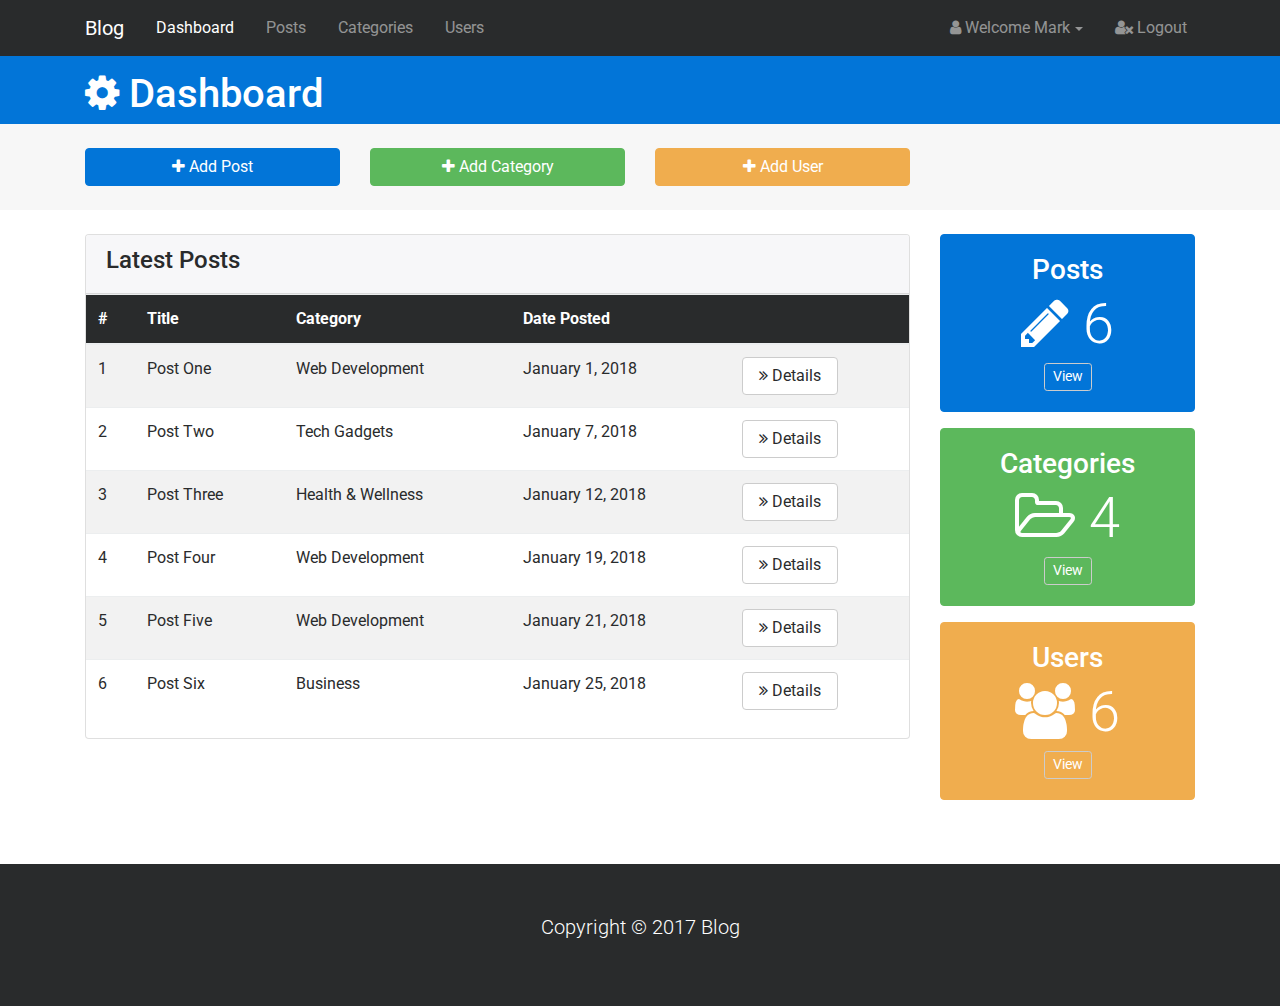
<file: index.html>
<!DOCTYPE html>
<html lang="en">

  <head>

    <!-- Meta -->
    <meta charset="UTF-8">
    <meta name="viewport" content="width=device-width, initial-scale=1.0">
    <meta http-equiv="X-UA-Compatible" content="ie=edge">

    <!-- Site Title -->
    <title>Blog Admin Area</title>

    <!-- FontAwesome -->
    <link rel="stylesheet" href="css/font-awesome.min.css">

    <!-- Google Fonts -->
    <link href="https://fonts.googleapis.com/css?family=Roboto:300,300i,400,400i,700,700i" rel="stylesheet">

    <!-- Bootstrap CSS -->
    <link rel="stylesheet" href="css/bootstrap.css">

    <!-- Custom Style CSS -->
    <link rel="stylesheet" href="css/style.css">

    <!-- Responsive CSS -->
    <link rel="stylesheet" type="text/css" href="css/responsive.css">

  </head>

<body>

  <!-- Start Navigation bar -->
  <nav class="navbar navbar-toggleable-sm navbar-inverse bg-inverse">
    <div class="container">
      <button class="navbar-toggler navbar-toggler-right" data-toggle="collapse" data-target="#navbarNav">
        <span class="navbar-toggler-icon"></span>
      </button>
      <a href="index.html" class="navbar-brand mr-3">Blog</a>
      <div class="collapse navbar-collapse" id="navbarNav">
        <ul class="navbar-nav">
          <li class="nav-item px-2">
            <a href="index.html" class="nav-link active">Dashboard</a>
          </li>
          <li class="nav-item px-2">
            <a href="posts.html" class="nav-link">Posts</a>
          </li>
          <li class="nav-item px-2">
            <a href="categories.html" class="nav-link">Categories</a>
          </li>
          <li class="nav-item px-2">
            <a href="users.html" class="nav-link">Users</a>
          </li>
        </ul>
        <ul class="navbar-nav ml-auto">
          <li class="nav-item dropdown mr-3">
            <a href="#" class="nav-link dropdown-toggle" data-toggle="dropdown"><i class="fa fa-user"></i> Welcome Mark</a>
            <div class="dropdown-menu">
              <a href="profile.html" class="dropdown-item">
                <i class="fa fa-user-circle"></i> Profile
              </a>
              <a href="settings.html" class="dropdown-item">
                <i class="fa fa-gear"></i> Settings
              </a>
            </div>
          </li>
          <li class="nav-item">
            <a href="login.html" class="nav-link">
              <i class="fa fa-user-times"></i> Logout
            </a>
          </li>
        </ul>
      </div>
    </div>
  </nav>
  <!-- End Navigation bar -->

  <!-- Start Header -->
  <header id="main-header" class="pt-3 bg-primary text-white">
    <div class="container">
      <div class="row">
        <div class="col-md-6">
          <h1><i class="fa fa-gear"></i> Dashboard</h1>
        </div>
      </div>
    </div>
  </header>
  <!-- End Header -->

  <!-- Start Action Buttons -->
  <section id="actions" class="py-4 mb-4 bg-faded">
    <div class="container">
      <div class="row">
        <div class="col-md-3">
          <a href="#" class="btn btn-primary btn-block" data-toggle="modal" data-target="#addPostModal"><i class="fa fa-plus"></i> Add Post</a>
        </div>
        <div class="col-md-3">
          <a href="#" class="btn btn-success btn-block" data-toggle="modal" data-target="#addCategoryModal"><i class="fa fa-plus"></i> Add Category</a>
        </div>
        <div class="col-md-3">
          <a href="#" class="btn btn-warning btn-block" data-toggle="modal" data-target="#addUserModal"><i class="fa fa-plus"></i> Add User</a> 
        </div>
      </div>
    </div>
  </section>
  <!-- End Action Buttons -->

  <!-- Start Posts -->
  <section id="posts">
    <div class="container">
      <div class="row">
        <div class="col-md-9">
          <div class="card">
            <div class="card-header">
              <h4>Latest Posts</h4>
            </div>
            <table class="table table-striped">
              <thead class="thead-inverse">
                <tr>
                  <th>#</th>
                  <th>Title</th>
                  <th>Category</th>
                  <th>Date Posted</th>
                  <th></th>
                </tr>
              </thead>
              <tbody>
                <tr>
                  <td scope="row">1</td>
                  <td>Post One</td>
                  <td>Web Development</td>
                  <td>January 1, 2018</td>
                  <td><a href="details.html" class="btn btn-secondary"><i class="fa fa-angle-double-right"></i> Details</a></td>
                </tr>
                <tr>
                  <td scope="row">2</td>
                  <td>Post Two</td>
                  <td>Tech Gadgets</td>
                  <td>January 7, 2018</td>
                  <td><a href="details.html" class="btn btn-secondary"><i class="fa fa-angle-double-right"></i> Details</a></td>
                </tr>
                <tr>
                  <td scope="row">3</td>
                  <td>Post Three</td>
                  <td>Health &amp; Wellness</td>
                  <td>January 12, 2018</td>
                  <td><a href="details.html" class="btn btn-secondary"><i class="fa fa-angle-double-right"></i> Details</a></td>
                </tr>
                <tr>
                  <td scope="row">4</td>
                  <td>Post Four</td>
                  <td>Web Development</td>
                  <td>January 19, 2018</td>
                  <td><a href="details.html" class="btn btn-secondary"><i class="fa fa-angle-double-right"></i> Details</a></td>
                </tr>
                <tr>
                  <td scope="row">5</td>
                  <td>Post Five</td>
                  <td>Web Development</td>
                  <td>January 21, 2018</td>
                  <td><a href="details.html" class="btn btn-secondary"><i class="fa fa-angle-double-right"></i> Details</a></td>
                </tr>
                <tr>
                  <td scope="row">6</td>
                  <td>Post Six</td>
                  <td>Business</td>
                  <td>January 25, 2018</td>
                  <td><a href="details.html" class="btn btn-secondary"><i class="fa fa-angle-double-right"></i> Details</a></td>
                </tr>
              </tbody>
            </table>
          </div>
        </div>
        <div class="col-md-3">
          <div class="card text-center card-primary text-white mb-3">
            <div class="card-block">
              <h3>Posts</h3>
              <h1 class="display-4"><i class="fa fa-pencil"></i> 6</h1>
              <a href="posts.html" class="btn btn-sm btn-outline-secondary text-white">View</a>
            </div>
          </div>
          <div class="card text-center card-success text-white mb-3">
            <div class="card-block">
              <h3>Categories</h3>
              <h1 class="display-4"><i class="fa fa-folder-open-o"></i> 4</h1>
              <a href="categories.html" class="btn btn-sm btn-outline-secondary text-white">View</a>
            </div>
          </div>
          <div class="card text-center card-warning text-white mb-3">
            <div class="card-block">
              <h3>Users</h3>
              <h1 class="display-4"><i class="fa fa-users"></i> 6</h1>
              <a href="users.html" class="btn btn-sm btn-outline-secondary text-white">View</a>
            </div>
          </div>
        </div>
      </div>
    </div>
  </section>

  <!-- End Posts -->

  <!-- Start Footer -->

  <footer id="main-footer" class="bg-inverse text-white mt-5 p-5">
    <div class="container">
      <div class="row">
        <div class="col">
          <p class="lead text-center">Copyright &copy; 2017 Blog</p>
        </div>
      </div>
    </div>
  </footer>

  <!-- End Footer -->

  <!-- Start Add Post Modal -->

  <div class="modal fade" id="addPostModal">
    <div class="modal-dialog modal-lg">
      <div class="modal-content">

        <div class="modal-header bg-primary text-white">
          <h5 class="modal-title" id="addPostModalLabel">Add Category</h5>
          <button class="close" data-dismiss="modal">
            <span>&times;</span>
          </button>  
        </div>

        <div class="modal-body">
          <form>
            <div class="form-group">
              <label for="title" class="form-control-label">Title</label>
              <input type="text" class="form-control">
            </div>
            <div class="form-group">
              <label for="category" class="form-control-label">Category</label>
              <select class="form-control">
                <option>Web Development</option>
                <option>Tech Gadgets</option>
                <option>Business</option>
                <option>Health &amp; Wellness</option>
              </select>
            </div>
            <div class="form-group bg-faded p-3">
              <label for="file">Image Upload</label>
              <input id="file" type="file" class="form-control-file">
              <small id="fileHelp" class="form-text text-muted">Max Size 3MB</small>
            </div>
            <div class="form-group">
              <label for="body">Body</label>
              <textarea name="editor1" class="form-control"></textarea>
            </div>
          </form>
        </div>

        <div class="modal-footer">
          <button class="btn btn-secondary" data-dismiss="modal">Close</button>
          <button class="btn btn-primary" data-dismiss="modal">Save Changes</button>
        </div>

      </div>
    </div>
  </div>

  <!-- End Add Post Modal -->

  <!-- Start Add Category Modal -->

  <div class="modal fade" id="addCategoryModal">
    <div class="modal-dialog modal-lg">
      <div class="modal-content">

        <div class="modal-header bg-success text-white">
          <h5 class="modal-title" id="addCategoryModalLabel">Add Post</h5>
          <button class="close" data-dismiss="modal">
            <span>&times;</span>
          </button>  
        </div>

        <div class="modal-body">
          <form>
            <div class="form-group">
              <label for="category" class="form-control-label">Category</label>
              <input type="text" class="form-control">
            </div>
          </form>
        </div>

        <div class="modal-footer">
          <button class="btn btn-secondary" data-dismiss="modal">Close</button>
          <button class="btn btn-success" data-dismiss="modal">Add Category</button>
        </div>

      </div>
    </div>
  </div>

  <!-- End Add Category Modal -->

  <!-- Start Add User Modal -->

  <div class="modal fade" id="addUserModal">
    <div class="modal-dialog modal-lg">
      <div class="modal-content">

        <div class="modal-header bg-warning text-white">
          <h5 class="modal-title" id="addUserModalLabel">Add User</h5>
          <button class="close" data-dismiss="modal">
            <span>&times;</span> 
          </button>
        </div>

        <div class="modal-body">
          <form>
            <div class="form-group">
              <label for="name" class="form-control-label">Name</label>
              <input type="text" class="form-control">
            </div>
            <div class="form-group">
              <label for="email" class="form-control-label">Email</label>
              <input type="text" class="form-control">
            </div>
            <div class="form-group">
              <label for="password" class="form-control-label">Password</label>
              <input type="password" class="form-control">
            </div>
            <div class="form-group">
              <label for="password2" class="form-control-label">Confirm Password</label>
              <input type="password" class="form-control">
            </div>
          </form>
        </div>

        <div class="modal-footer">
          <button class="btn btn-secondary" data-dismiss="modal">Close</button>
          <button class="btn btn-warning" data-dismiss="modal">Add User</button>
        </div>

      </div>
    </div>
  </div>

  <!-- End Add User Modal -->

  <script src="js/jquery.min.js"></script>
  <script src="js/tether.min.js"></script>
  <script src="js/bootstrap.min.js"></script>
  <script src="https://cdn.ckeditor.com/4.8.0/standard/ckeditor.js"></script>
  <script>
      CKEDITOR.replace('editor1');
  </script>
</body>
</html>
</file>
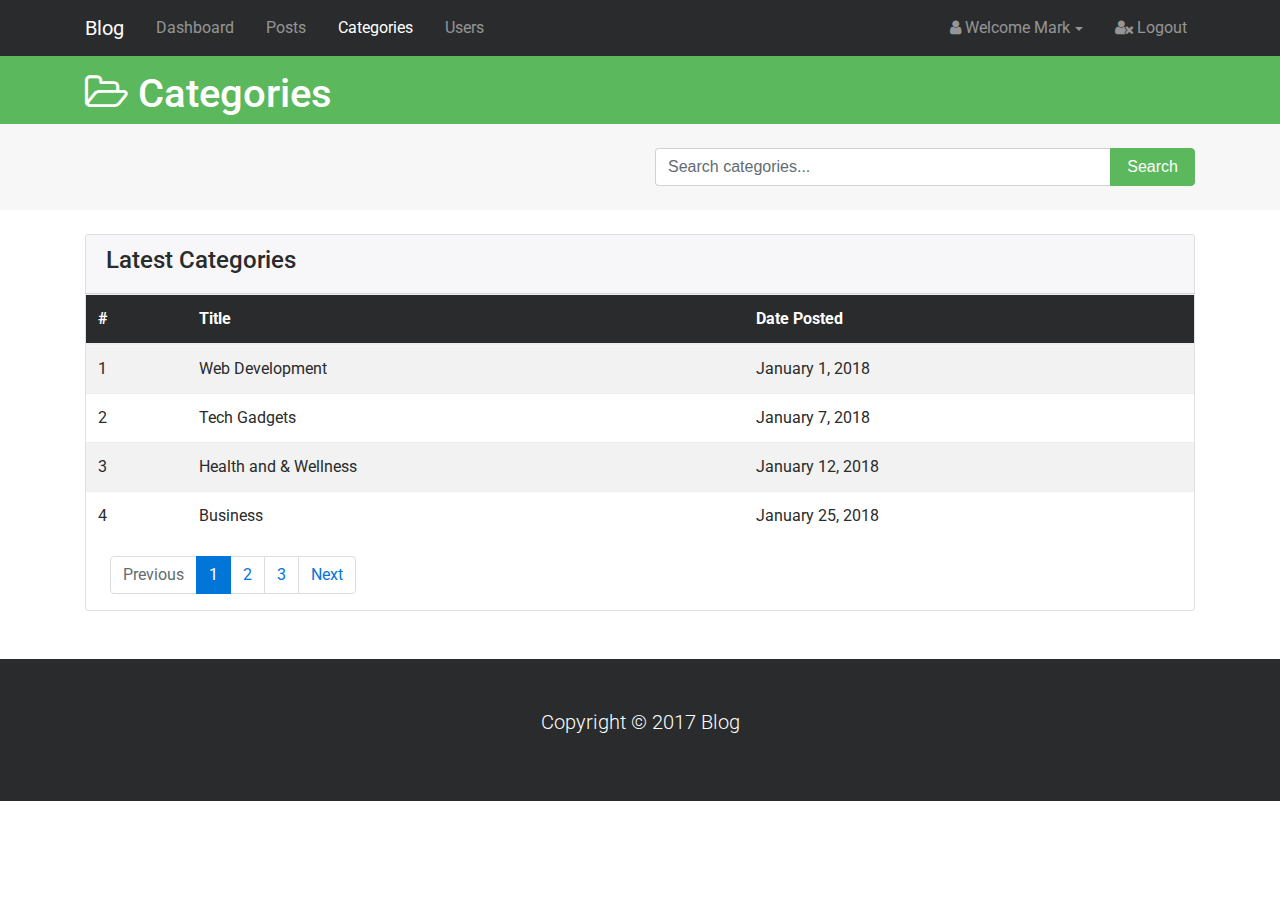
<file: categories.html>
<!DOCTYPE html>
<html lang="en">

  <head>

    <!-- Meta -->
    <meta charset="UTF-8">
    <meta name="viewport" content="width=device-width, initial-scale=1.0">
    <meta http-equiv="X-UA-Compatible" content="ie=edge">

    <!-- Site Title -->
    <title>Blog Admin Area</title>

    <!-- FontAwesome -->
    <link rel="stylesheet" href="css/font-awesome.min.css">

    <!-- Google Fonts -->
    <link href="https://fonts.googleapis.com/css?family=Roboto:300,300i,400,400i,700,700i" rel="stylesheet">

    <!-- Bootstrap CSS -->
    <link rel="stylesheet" href="css/bootstrap.css">

    <!-- Custom Style CSS -->
    <link rel="stylesheet" href="css/style.css">

    <!-- Responsive CSS -->
    <link rel="stylesheet" type="text/css" href="css/responsive.css">

  </head>

<body>

  <!-- Start Navigation bar -->
  <nav class="navbar navbar-toggleable-sm navbar-inverse bg-inverse">
    <div class="container">
      <button class="navbar-toggler navbar-toggler-right" data-toggle="collapse" data-target="#navbarNav">
        <span class="navbar-toggler-icon"></span>
      </button>
      <a href="index.html" class="navbar-brand mr-3">Blog</a>
      <div class="collapse navbar-collapse" id="navbarNav">
        <ul class="navbar-nav">
          <li class="nav-item px-2">
            <a href="index.html" class="nav-link ">Dashboard</a>
          </li>
          <li class="nav-item px-2">
            <a href="posts.html" class="nav-link">Posts</a>
          </li>
          <li class="nav-item px-2">
            <a href="categories.html" class="nav-link active">Categories</a>
          </li>
          <li class="nav-item px-2">
            <a href="users.html" class="nav-link">Users</a>
          </li>
        </ul>
        <ul class="navbar-nav ml-auto">
          <li class="nav-item dropdown mr-3">
            <a href="#" class="nav-link dropdown-toggle" data-toggle="dropdown"><i class="fa fa-user"></i> Welcome Mark</a>
            <div class="dropdown-menu">
              <a href="profile.html" class="dropdown-item">
                <i class="fa fa-user-circle"></i> Profile
              </a>
              <a href="settings.html" class="dropdown-item">
                <i class="fa fa-gear"></i> Settings
              </a>
            </div>
          </li>
          <li class="nav-item">
            <a href="login.html" class="nav-link">
              <i class="fa fa-user-times"></i> Logout
            </a>
          </li>
        </ul>
      </div>
    </div>
  </nav>
  <!-- End Navigation bar -->

  <!-- Start Header -->
  <header id="main-header" class="pt-3 bg-success text-white">
    <div class="container">
      <div class="row">
        <div class="col-md-6">
          <h1><i class="fa fa-folder-open-o"></i> Categories</h1>
        </div>
      </div>
    </div>
  </header>
  <!-- End Header -->

  <!-- Start Action Buttons -->
  <section id="actions" class="py-4 mb-4 bg-faded">
    <div class="container">
      <div class="row">
        <div class="col-md-6 offset-md-6">
          <div class="input-group">
            <input type="text" class="form-control" placeholder="Search categories...">
            <span class="input-group-btn">
              <button class="btn btn-success">Search</button>
            </span>
          </div>
        </div>
      </div>
    </div>
  </section>
  <!-- End Action Buttons -->

  <!-- Start Posts -->
  <section id="categories">
    <div class="container">
      <div class="row">
        <div class="col">
          <div class="card">
            <div class="card-header">
              <h4>Latest Categories</h4>
            </div>
            <table class="table table-striped">
              <thead class="thead-inverse">
                <tr>
                  <th>#</th>
                  <th>Title</th>
                  <th>Date Posted</th>
                </tr>
              </thead>
              <tbody>
                <tr>
                  <td scope="row">1</td>
                  <td>Web Development</td>
                  <td>January 1, 2018</td>
                </tr>
                <tr>
                  <td scope="row">2</td>
                  <td>Tech Gadgets</td>
                  <td>January 7, 2018</td>
                </tr>
                <tr>
                  <td scope="row">3</td>
                  <td>Health and &amp; Wellness</td>
                  <td>January 12, 2018</td>
                </tr>
                <tr>
                  <td scope="row">4</td>
                  <td>Business</td>
                  <td>January 25, 2018</td>
                </tr>
              </tbody>
            </table>
            <nav class="ml-4">
              <ul class="pagination">
                <li class="page-item disabled"><a href="#" class="page-link">Previous</a></li>
                <li class="page-item active"><a href="#" class="page-link">1</a></li>
                <li class="page-item"><a href="#" class="page-link">2</a></li>
                <li class="page-item"><a href="#" class="page-link">3</a></li>
                <li class="page-item"><a href="#" class="page-link">Next</a></li>
              </ul>
            </nav>
          </div>
        </div>
      </div>
    </div>
  </section>

  <!-- End Posts -->

  <!-- Start Footer -->

  <footer id="main-footer" class="bg-inverse text-white mt-5 p-5">
    <div class="container">
      <div class="row">
        <div class="col">
          <p class="lead text-center">Copyright &copy; 2017 Blog</p>
        </div>
      </div>
    </div>
  </footer>

  <!-- End Footer -->

  <script src="js/jquery.min.js"></script>
  <script src="js/tether.min.js"></script>
  <script src="js/bootstrap.min.js"></script>
  <script src="https://cdn.ckeditor.com/4.8.0/standard/ckeditor.js"></script>
  <script>
      CKEDITOR.replace('editor1');
  </script>
</body>
</html>
</file>
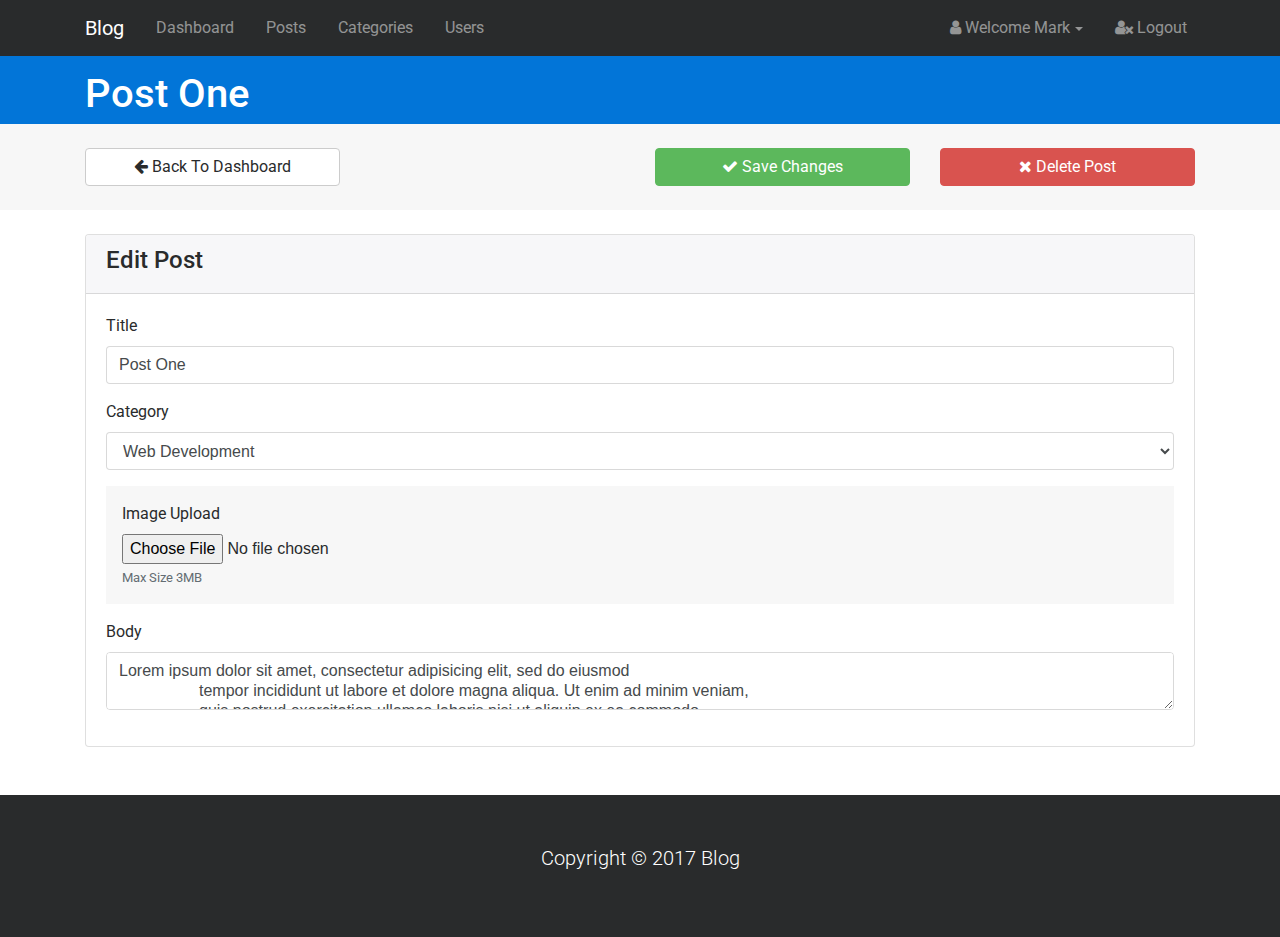
<file: details.html>
<!DOCTYPE html>
<html lang="en">

  <head>

    <!-- Meta -->
    <meta charset="UTF-8">
    <meta name="viewport" content="width=device-width, initial-scale=1.0">
    <meta http-equiv="X-UA-Compatible" content="ie=edge">

    <!-- Site Title -->
    <title>Blog Admin Area</title>

    <!-- FontAwesome -->
    <link rel="stylesheet" href="css/font-awesome.min.css">

    <!-- Google Fonts -->
    <link href="https://fonts.googleapis.com/css?family=Roboto:300,300i,400,400i,700,700i" rel="stylesheet">

    <!-- Bootstrap CSS -->
    <link rel="stylesheet" href="css/bootstrap.css">

    <!-- Custom Style CSS -->
    <link rel="stylesheet" href="css/style.css">

    <!-- Responsive CSS -->
    <link rel="stylesheet" type="text/css" href="css/responsive.css">

  </head>

<body>

  <!-- Start Navigation bar -->
  <nav class="navbar navbar-toggleable-sm navbar-inverse bg-inverse">
    <div class="container">
      <button class="navbar-toggler navbar-toggler-right" data-toggle="collapse" data-target="#navbarNav">
        <span class="navbar-toggler-icon"></span>
      </button>
      <a href="index.html" class="navbar-brand mr-3">Blog</a>
      <div class="collapse navbar-collapse" id="navbarNav">
        <ul class="navbar-nav">
          <li class="nav-item px-2">
            <a href="index.html" class="nav-link">Dashboard</a>
          </li>
          <li class="nav-item px-2">
            <a href="posts.html" class="nav-link">Posts</a>
          </li>
          <li class="nav-item px-2">
            <a href="categories.html" class="nav-link">Categories</a>
          </li>
          <li class="nav-item px-2">
            <a href="users.html" class="nav-link">Users</a>
          </li>
        </ul>
        <ul class="navbar-nav ml-auto">
          <li class="nav-item dropdown mr-3">
            <a href="#" class="nav-link dropdown-toggle" data-toggle="dropdown"><i class="fa fa-user"></i> Welcome Mark</a>
            <div class="dropdown-menu">
              <a href="profile.html" class="dropdown-item">
                <i class="fa fa-user-circle"></i> Profile
              </a>
              <a href="settings.html" class="dropdown-item">
                <i class="fa fa-gear"></i> Settings
              </a>
            </div>
          </li>
          <li class="nav-item">
            <a href="login.html" class="nav-link">
              <i class="fa fa-user-times"></i> Logout
            </a>
          </li>
        </ul>
      </div>
    </div>
  </nav>
  <!-- End Navigation bar -->

  <!-- Start Header -->
  <header id="main-header" class="pt-3 bg-primary text-white">
    <div class="container">
      <div class="row">
        <div class="col-md-6">
          <h1>Post One</h1>
        </div>
      </div>
    </div>
  </header>
  <!-- End Header -->

  <!-- Start Action Buttons -->
  <section id="actions" class="py-4 mb-4 bg-faded">
    <div class="container">
      <div class="row">
        <div class="col-md-3 mr-auto">
          <a href="index.html" class="btn btn-secondary btn-block"><i class="fa fa-arrow-left"></i> Back To Dashboard</a>
        </div>
        <div class="col-md-3">
          <a href="index.html" class="btn btn-success btn-block"><i class="fa fa-check"></i> Save Changes</a>
        </div>
        <div class="col-md-3">
          <a href="index.html" class="btn btn-danger btn-block"><i class="fa fa-remove"></i> Delete Post</a>
        </div>
      </div>
    </div>
  </section>
  <!-- End Action Buttons -->

  <!-- Start Post Edit -->

  <section id="edit-post">
    <div class="container">
      <div class="row">
        <div class="col">
          <div class="card">
            <div class="card-header">
              <h4>Edit Post</h4>
            </div>
            <div class="card-block">
              <form>
                <div class="form-group">
                  <label for="title" class="form-control-label">Title</label>
                  <input type="text" class="form-control" value="Post One">
                </div>
                <div class="form-group">
                  <label for="category" class="form-control-label">Category</label>
                  <select class="form-control">
                    <option selected>Web Development</option>
                    <option>Tech Gadgets</option>
                    <option>Business</option>
                    <option>Health &amp; Wellness</option>
                  </select>
                </div>
                <div class="form-group bg-faded p-3">
                  <label for="file">Image Upload</label>
                  <input id="file" type="file" class="form-control-file">
                  <small id="fileHelp" class="form-text text-muted">Max Size 3MB</small>
                </div>
                <div class="form-group">
                  <label for="body">Body</label>
                  <textarea name="editor1" class="form-control">Lorem ipsum dolor sit amet, consectetur adipisicing elit, sed do eiusmod
                  tempor incididunt ut labore et dolore magna aliqua. Ut enim ad minim veniam,
                  quis nostrud exercitation ullamco laboris nisi ut aliquip ex ea commodo
                  consequat. Duis aute irure dolor in reprehenderit in voluptate velit esse
                  cillum dolore eu fugiat nulla pariatur. Excepteur sint occaecat cupidatat non
                  proident, sunt in culpa qui officia deserunt mollit anim id est laborum.</textarea>
                </div>
              </form>
              
            </div>
            
            
          </div>
        </div>
      </div>
    </div>
  </section>

  <!-- End Post Edit-->

  <!-- Start Footer -->

  <footer id="main-footer" class="bg-inverse text-white mt-5 p-5">
    <div class="container">
      <div class="row">
        <div class="col">
          <p class="lead text-center">Copyright &copy; 2017 Blog</p>
        </div>
      </div>
    </div>
  </footer>

  <!-- End Footer -->

  <script src="js/jquery.min.js"></script>
  <script src="js/tether.min.js"></script>
  <script src="js/bootstrap.min.js"></script>
  <script src="https://cdn.ckeditor.com/4.8.0/standard/ckeditor.js"></script>
  <script>
      CKEDITOR.replace('editor1');
  </script>
</body>
</html>
</file>
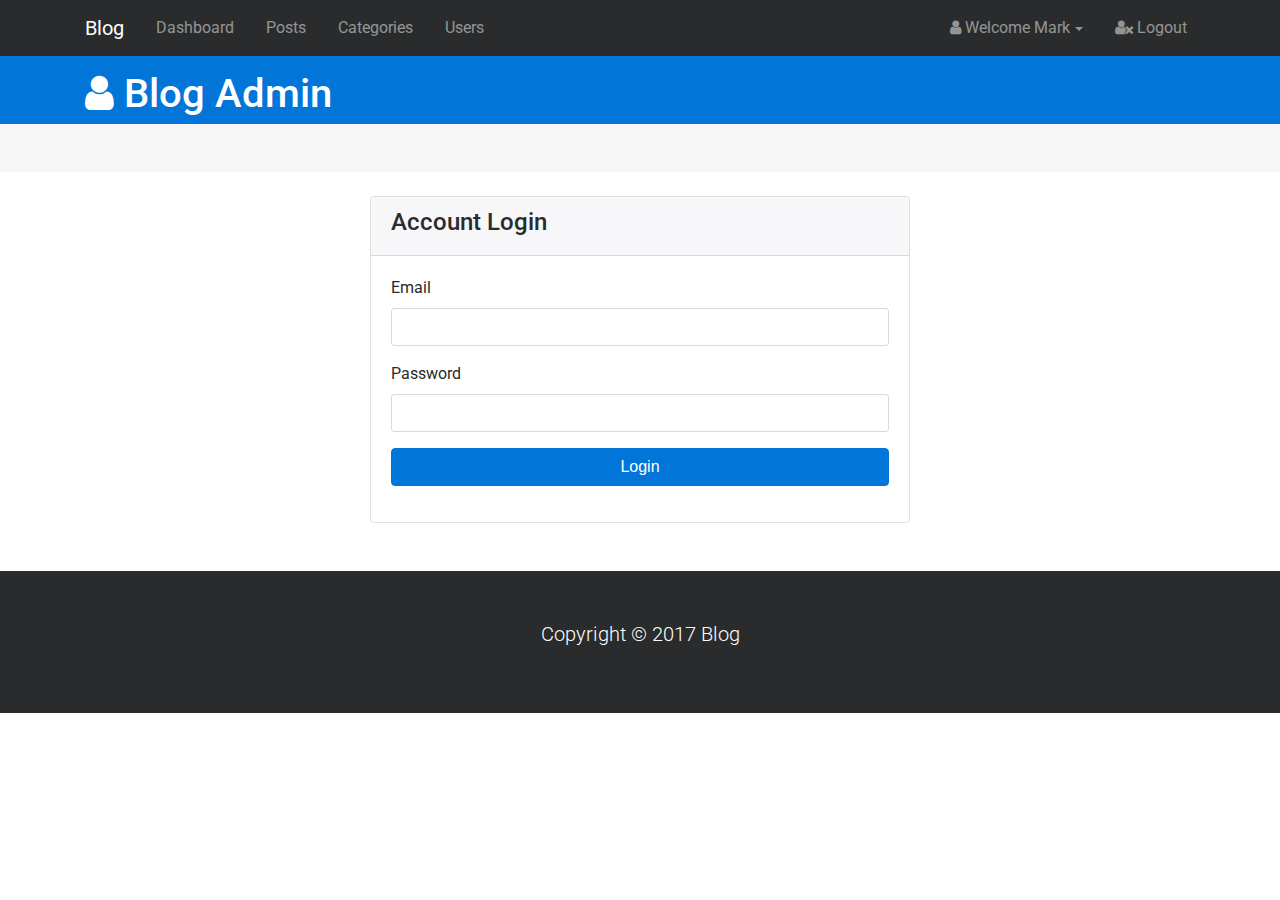
<file: login.html>
<!DOCTYPE html>
<html lang="en">

  <head>

    <!-- Meta -->
    <meta charset="UTF-8">
    <meta name="viewport" content="width=device-width, initial-scale=1.0">
    <meta http-equiv="X-UA-Compatible" content="ie=edge">

    <!-- Site Title -->
    <title>Blog Admin Area</title>

    <!-- FontAwesome -->
    <link rel="stylesheet" href="css/font-awesome.min.css">

    <!-- Google Fonts -->
    <link href="https://fonts.googleapis.com/css?family=Roboto:300,300i,400,400i,700,700i" rel="stylesheet">

    <!-- Bootstrap CSS -->
    <link rel="stylesheet" href="css/bootstrap.css">

    <!-- Custom Style CSS -->
    <link rel="stylesheet" href="css/style.css">

    <!-- Responsive CSS -->
    <link rel="stylesheet" type="text/css" href="css/responsive.css">

  </head>

<body>

  <!-- Start Navigation bar -->
  <nav class="navbar navbar-toggleable-sm navbar-inverse bg-inverse">
    <div class="container">
      <button class="navbar-toggler navbar-toggler-right" data-toggle="collapse" data-target="#navbarNav">
        <span class="navbar-toggler-icon"></span>
      </button>
      <a href="index.html" class="navbar-brand mr-3">Blog</a>
      <div class="collapse navbar-collapse" id="navbarNav">
        <ul class="navbar-nav">
          <li class="nav-item px-2">
            <a href="index.html" class="nav-link">Dashboard</a>
          </li>
          <li class="nav-item px-2">
            <a href="posts.html" class="nav-link">Posts</a>
          </li>
          <li class="nav-item px-2">
            <a href="categories.html" class="nav-link">Categories</a>
          </li>
          <li class="nav-item px-2">
            <a href="users.html" class="nav-link">Users</a>
          </li>
        </ul>
        <ul class="navbar-nav ml-auto">
          <li class="nav-item dropdown mr-3">
            <a href="#" class="nav-link dropdown-toggle" data-toggle="dropdown"><i class="fa fa-user"></i> Welcome Mark</a>
            <div class="dropdown-menu">
              <a href="profile.html" class="dropdown-item">
                <i class="fa fa-user-circle"></i> Profile
              </a>
              <a href="settings.html" class="dropdown-item">
                <i class="fa fa-gear"></i> Settings
              </a>
            </div>
          </li>
          <li class="nav-item">
            <a href="login.html" class="nav-link">
              <i class="fa fa-user-times"></i> Logout
            </a>
          </li>
        </ul>
      </div>
    </div>
  </nav>
  <!-- End Navigation bar -->

  <!-- Start Header -->
  <header id="main-header" class="pt-3 bg-primary text-white">
    <div class="container">
      <div class="row">
        <div class="col-md-6">
          <h1><i class="fa fa-user"></i> Blog Admin</h1>
        </div>
      </div>
    </div>
  </header>
  <!-- End Header -->

  <!-- Start Action Buttons -->
  <section id="actions" class="py-4 mb-4 bg-faded">
    <div class="container">
    </div>
  </section>
  <!-- End Action Buttons -->

  <!-- Start Login-->

  <section id="login">
    <div class="container">
      <div class="row">
        <div class="col-md-6 offset-md-3">
          <div class="card">
            <div class="card-header">
              <h4>Account Login</h4>
            </div>
            <div class="card-block">
		      	<form action="index.html">
			        <div class="form-group">
			          <label for="email" class="form-control-label">Email</label>
			          <input type="text" class="form-control">
			        </div>
			        <div class="form-group">
			          <label for="password" class="form-control-label">Password</label>
			          <input type="password" class="form-control">
			        </div>
			        <button class="btn btn-primary btn-block mb-3">Login</button>
		      	</form>
            </div>
          </div>
        </div>
      </div>
    </div>
  </section>

  <!-- End Login -->

  <!-- Start Footer -->

  <footer id="main-footer" class="bg-inverse text-white mt-5 p-5">
    <div class="container">
      <div class="row">
        <div class="col">
          <p class="lead text-center">Copyright &copy; 2017 Blog</p>
        </div>
      </div>
    </div>
  </footer>

  <!-- End Footer -->

  <script src="js/jquery.min.js"></script>
  <script src="js/tether.min.js"></script>
  <script src="js/bootstrap.min.js"></script>
  <script src="https://cdn.ckeditor.com/4.8.0/standard/ckeditor.js"></script>
  <script>
      CKEDITOR.replace('editor1');
  </script>
</body>
</html>
</file>
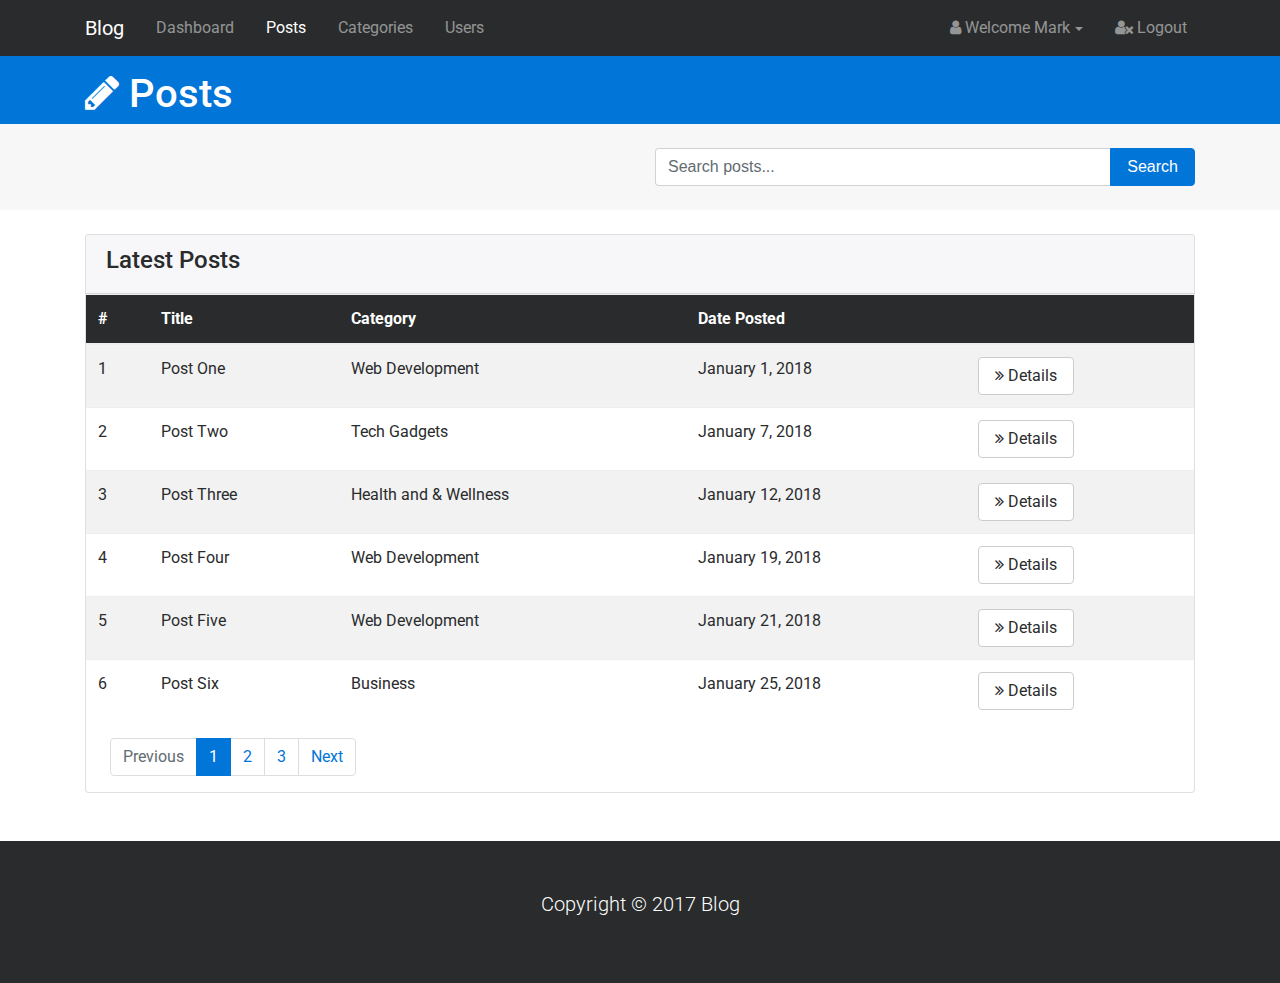
<file: posts.html>
<!DOCTYPE html>
<html lang="en">

  <head>

    <!-- Meta -->
    <meta charset="UTF-8">
    <meta name="viewport" content="width=device-width, initial-scale=1.0">
    <meta http-equiv="X-UA-Compatible" content="ie=edge">

    <!-- Site Title -->
    <title>Blog Admin Area</title>

    <!-- FontAwesome -->
    <link rel="stylesheet" href="css/font-awesome.min.css">

    <!-- Google Fonts -->
    <link href="https://fonts.googleapis.com/css?family=Roboto:300,300i,400,400i,700,700i" rel="stylesheet">

    <!-- Bootstrap CSS -->
    <link rel="stylesheet" href="css/bootstrap.css">

    <!-- Custom Style CSS -->
    <link rel="stylesheet" href="css/style.css">

    <!-- Responsive CSS -->
    <link rel="stylesheet" type="text/css" href="css/responsive.css">

  </head>

<body>

  <!-- Start Navigation bar -->
  <nav class="navbar navbar-toggleable-sm navbar-inverse bg-inverse">
    <div class="container">
      <button class="navbar-toggler navbar-toggler-right" data-toggle="collapse" data-target="#navbarNav">
        <span class="navbar-toggler-icon"></span>
      </button>
      <a href="index.html" class="navbar-brand mr-3">Blog</a>
      <div class="collapse navbar-collapse" id="navbarNav">
        <ul class="navbar-nav">
          <li class="nav-item px-2">
            <a href="index.html" class="nav-link">Dashboard</a>
          </li>
          <li class="nav-item px-2">
            <a href="posts.html" class="nav-link active">Posts</a>
          </li>
          <li class="nav-item px-2">
            <a href="categories.html" class="nav-link">Categories</a>
          </li>
          <li class="nav-item px-2">
            <a href="users.html" class="nav-link">Users</a>
          </li>
        </ul>
        <ul class="navbar-nav ml-auto">
          <li class="nav-item dropdown mr-3">
            <a href="#" class="nav-link dropdown-toggle" data-toggle="dropdown"><i class="fa fa-user"></i> Welcome Mark</a>
            <div class="dropdown-menu">
              <a href="profile.html" class="dropdown-item">
                <i class="fa fa-user-circle"></i> Profile
              </a>
              <a href="settings.html" class="dropdown-item">
                <i class="fa fa-gear"></i> Settings
              </a>
            </div>
          </li>
          <li class="nav-item">
            <a href="login.html" class="nav-link">
              <i class="fa fa-user-times"></i> Logout
            </a>
          </li>
        </ul>
      </div>
    </div>
  </nav>
  <!-- End Navigation bar -->

  <!-- Start Header -->
  <header id="main-header" class="pt-3 bg-primary text-white">
    <div class="container">
      <div class="row">
        <div class="col-md-6">
          <h1><i class="fa fa-pencil"></i> Posts</h1>
        </div>
      </div>
    </div>
  </header>
  <!-- End Header -->

  <!-- Start Action Buttons -->
  <section id="actions" class="py-4 mb-4 bg-faded">
    <div class="container">
      <div class="row">
        <div class="col-md-6 offset-md-6">
          <div class="input-group">
            <input type="text" class="form-control" placeholder="Search posts...">
            <span class="input-group-btn">
              <button class="btn btn-primary">Search</button>
            </span>
            
          </div>
          

        </div>
      </div>
    </div>
  </section>
  <!-- End Action Buttons -->

  <!-- Start Posts -->
  <section id="posts">
    <div class="container">
      <div class="row">
        <div class="col">
          <div class="card">
            <div class="card-header">
              <h4>Latest Posts</h4>
            </div>
            <table class="table table-striped">
              <thead class="thead-inverse">
                <tr>
                  <th>#</th>
                  <th>Title</th>
                  <th>Category</th>
                  <th>Date Posted</th>
                  <th></th>
                </tr>
              </thead>
              <tbody>
                <tr>
                  <td scope="row">1</td>
                  <td>Post One</td>
                  <td>Web Development</td>
                  <td>January 1, 2018</td>
                  <td><a href="details.html" class="btn btn-secondary"><i class="fa fa-angle-double-right"></i> Details</a></td>
                </tr>
                <tr>
                  <td scope="row">2</td>
                  <td>Post Two</td>
                  <td>Tech Gadgets</td>
                  <td>January 7, 2018</td>
                  <td><a href="details.html" class="btn btn-secondary"><i class="fa fa-angle-double-right"></i> Details</a></td>
                </tr>
                <tr>
                  <td scope="row">3</td>
                  <td>Post Three</td>
                  <td>Health and &amp; Wellness</td>
                  <td>January 12, 2018</td>
                  <td><a href="details.html" class="btn btn-secondary"><i class="fa fa-angle-double-right"></i> Details</a></td>
                </tr>
                <tr>
                  <td scope="row">4</td>
                  <td>Post Four</td>
                  <td>Web Development</td>
                  <td>January 19, 2018</td>
                  <td><a href="details.html" class="btn btn-secondary"><i class="fa fa-angle-double-right"></i> Details</a></td>
                </tr>
                <tr>
                  <td scope="row">5</td>
                  <td>Post Five</td>
                  <td>Web Development</td>
                  <td>January 21, 2018</td>
                  <td><a href="details.html" class="btn btn-secondary"><i class="fa fa-angle-double-right"></i> Details</a></td>
                </tr>
                <tr>
                  <td scope="row">6</td>
                  <td>Post Six</td>
                  <td>Business</td>
                  <td>January 25, 2018</td>
                  <td><a href="details.html" class="btn btn-secondary"><i class="fa fa-angle-double-right"></i> Details</a></td>
                </tr>
              </tbody>
            </table>
            <nav class="ml-4">
              <ul class="pagination">
                <li class="page-item disabled"><a href="#" class="page-link">Previous</a></li>
                <li class="page-item active"><a href="#" class="page-link">1</a></li>
                <li class="page-item"><a href="#" class="page-link">2</a></li>
                <li class="page-item"><a href="#" class="page-link">3</a></li>
                <li class="page-item"><a href="#" class="page-link">Next</a></li>
              </ul>
            </nav>
          </div>
        </div>
      </div>
    </div>
  </section>

  <!-- End Posts -->

  <!-- Start Footer -->

  <footer id="main-footer" class="bg-inverse text-white mt-5 p-5">
    <div class="container">
      <div class="row">
        <div class="col">
          <p class="lead text-center">Copyright &copy; 2017 Blog</p>
        </div>
      </div>
    </div>
  </footer>

  <!-- End Footer -->

  <script src="js/jquery.min.js"></script>
  <script src="js/tether.min.js"></script>
  <script src="js/bootstrap.min.js"></script>
  <script src="https://cdn.ckeditor.com/4.8.0/standard/ckeditor.js"></script>
  <script>
      CKEDITOR.replace('editor1');
  </script>
</body>
</html>
</file>
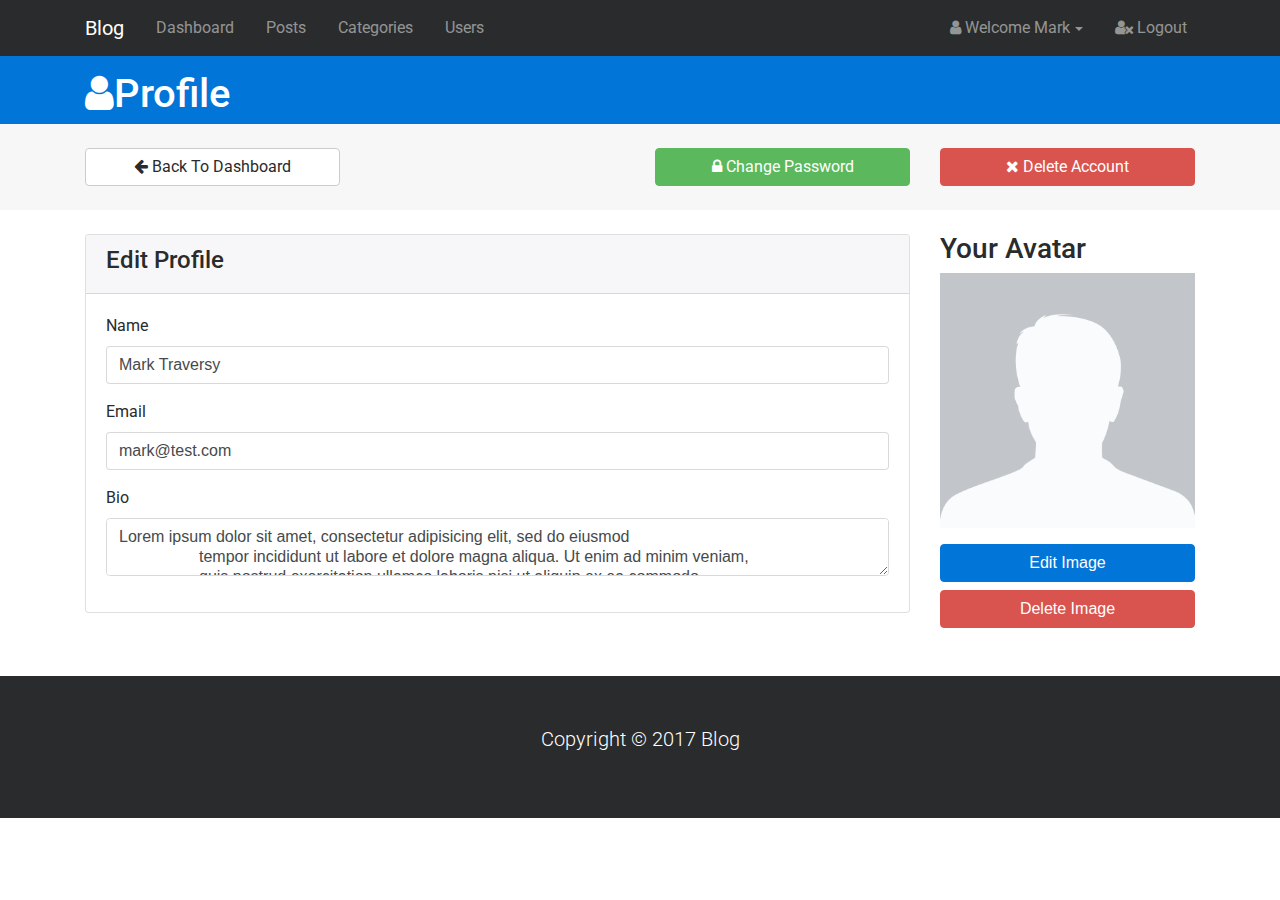
<file: profile.html>
<!DOCTYPE html>
<html lang="en">

  <head>

    <!-- Meta -->
    <meta charset="UTF-8">
    <meta name="viewport" content="width=device-width, initial-scale=1.0">
    <meta http-equiv="X-UA-Compatible" content="ie=edge">

    <!-- Site Title -->
    <title>Blog Admin Area</title>

    <!-- FontAwesome -->
    <link rel="stylesheet" href="css/font-awesome.min.css">

    <!-- Google Fonts -->
    <link href="https://fonts.googleapis.com/css?family=Roboto:300,300i,400,400i,700,700i" rel="stylesheet">

    <!-- Bootstrap CSS -->
    <link rel="stylesheet" href="css/bootstrap.css">

    <!-- Custom Style CSS -->
    <link rel="stylesheet" href="css/style.css">

    <!-- Responsive CSS -->
    <link rel="stylesheet" type="text/css" href="css/responsive.css">

  </head>

<body>

  <!-- Start Navigation bar -->
  <nav class="navbar navbar-toggleable-sm navbar-inverse bg-inverse">
    <div class="container">
      <button class="navbar-toggler navbar-toggler-right" data-toggle="collapse" data-target="#navbarNav">
        <span class="navbar-toggler-icon"></span>
      </button>
      <a href="index.html" class="navbar-brand mr-3">Blog</a>
      <div class="collapse navbar-collapse" id="navbarNav">
        <ul class="navbar-nav">
          <li class="nav-item px-2">
            <a href="index.html" class="nav-link">Dashboard</a>
          </li>
          <li class="nav-item px-2">
            <a href="posts.html" class="nav-link">Posts</a>
          </li>
          <li class="nav-item px-2">
            <a href="categories.html" class="nav-link">Categories</a>
          </li>
          <li class="nav-item px-2">
            <a href="users.html" class="nav-link">Users</a>
          </li>
        </ul>
        <ul class="navbar-nav ml-auto">
          <li class="nav-item dropdown mr-3">
            <a href="#" class="nav-link dropdown-toggle" data-toggle="dropdown"><i class="fa fa-user"></i> Welcome Mark</a>
            <div class="dropdown-menu">
              <a href="profile.html" class="dropdown-item">
                <i class="fa fa-user-circle"></i> Profile
              </a>
              <a href="settings.html" class="dropdown-item">
                <i class="fa fa-gear"></i> Settings
              </a>
            </div>
          </li>
          <li class="nav-item">
            <a href="login.html" class="nav-link">
              <i class="fa fa-user-times"></i> Logout
            </a>
          </li>
        </ul>
      </div>
    </div>
  </nav>
  <!-- End Navigation bar -->

  <!-- Start Header -->
  <header id="main-header" class="pt-3 bg-primary text-white">
    <div class="container">
      <div class="row">
        <div class="col-md-6">
          <h1><i class="fa fa-user"></i>Profile</h1>
        </div>
      </div>
    </div>
  </header>
  <!-- End Header -->

  <!-- Start Action Buttons -->
  <section id="actions" class="py-4 mb-4 bg-faded">
    <div class="container">
      <div class="row">
        <div class="col-md-3 mr-auto">
          <a href="index.html" class="btn btn-secondary btn-block"><i class="fa fa-arrow-left"></i> Back To Dashboard</a>
        </div>
        <div class="col-md-3">
          <a href="index.html" class="btn btn-success btn-block" data-toggle="modal" data-target="#passwordModal"><i class="fa fa-lock"></i> Change Password</a>
        </div>
        <div class="col-md-3">
          <a href="index.html" class="btn btn-danger btn-block"><i class="fa fa-remove"></i> Delete Account</a>
        </div>
      </div>
    </div>
  </section>

  <!-- End Action Buttons -->

  <!-- Start Profile Edit -->

  <section id="edit-post">
    <div class="container">
      <div class="row">
        <div class="col-md-9">
          <div class="card">
            <div class="card-header">
              <h4>Edit Profile</h4>
            </div>
            <div class="card-block">
              <form>
                <div class="form-group">
                  <label for="title" class="form-control-label">Name</label>
                  <input type="text" class="form-control" value="Mark Traversy">
                </div>
                <div class="form-group">
                  <label for="email" class="form-control-label">Email</label>
                  <input type="text" class="form-control" value="mark@test.com">
                </div>
                <div class="form-group">
                  <label for="body">Bio</label>
                  <textarea name="editor1" class="form-control">Lorem ipsum dolor sit amet, consectetur adipisicing elit, sed do eiusmod
                  tempor incididunt ut labore et dolore magna aliqua. Ut enim ad minim veniam,
                  quis nostrud exercitation ullamco laboris nisi ut aliquip ex ea commodo
                  consequat. Duis aute irure dolor in reprehenderit in voluptate velit esse
                  cillum dolore eu fugiat nulla pariatur. Excepteur sint occaecat cupidatat non
                  proident, sunt in culpa qui officia deserunt mollit anim id est laborum.</textarea>
                </div>
              </form>
            </div>
          </div>
        </div>
        <div class="col-md-3">
          <h3>Your Avatar</h3>
          <img src="img/default-avatar.png" class="d-block img-fluid mb-3">
          <button class="btn btn-primary btn-block">Edit Image</button>
          <button class="btn btn-danger btn-block">Delete Image</button>
        </div>
      </div>
    </div>
  </section>

  <!-- End Profile Edit-->

  <!-- Start Footer -->

  <footer id="main-footer" class="bg-inverse text-white mt-5 p-5">
    <div class="container">
      <div class="row">
        <div class="col">
          <p class="lead text-center">Copyright &copy; 2017 Blog</p>
        </div>
      </div>
    </div>
  </footer>

  <!-- End Footer -->

  <!-- Change Password Modal -->

  <div class="modal fade" id="passwordModal">
    <div class="modal-dialog modal-lg">
      <div class="modal-content">

        <div class="modal-header bg-warning text-white">
          <h5 class="modal-title" id="passwordModalLabel">Edit Password</h5>
          <button class="close" data-dismiss="modal">
            <span>&times;</span> 
          </button>
        </div>

        <div class="modal-body">
          <form>
            <div class="form-group">
              <label for="password" class="form-control-label">Password</label>
              <input type="password" class="form-control">
            </div>
            <div class="form-group">
              <label for="password2" class="form-control-label">Confirm Password</label>
              <input type="password" class="form-control">
            </div>
          </form>
        </div>

        <div class="modal-footer">
          <button class="btn btn-secondary" data-dismiss="modal">Close</button>
          <button class="btn btn-warning" data-dismiss="modal">Edit Password</button>
        </div>

      </div>
    </div>
  </div>

  <!-- Change Password Modal -->

  <script src="js/jquery.min.js"></script>
  <script src="js/tether.min.js"></script>
  <script src="js/bootstrap.min.js"></script>
  <script src="https://cdn.ckeditor.com/4.8.0/standard/ckeditor.js"></script>
  <script>
      CKEDITOR.replace('editor1');
  </script>
</body>
</html>
</file>
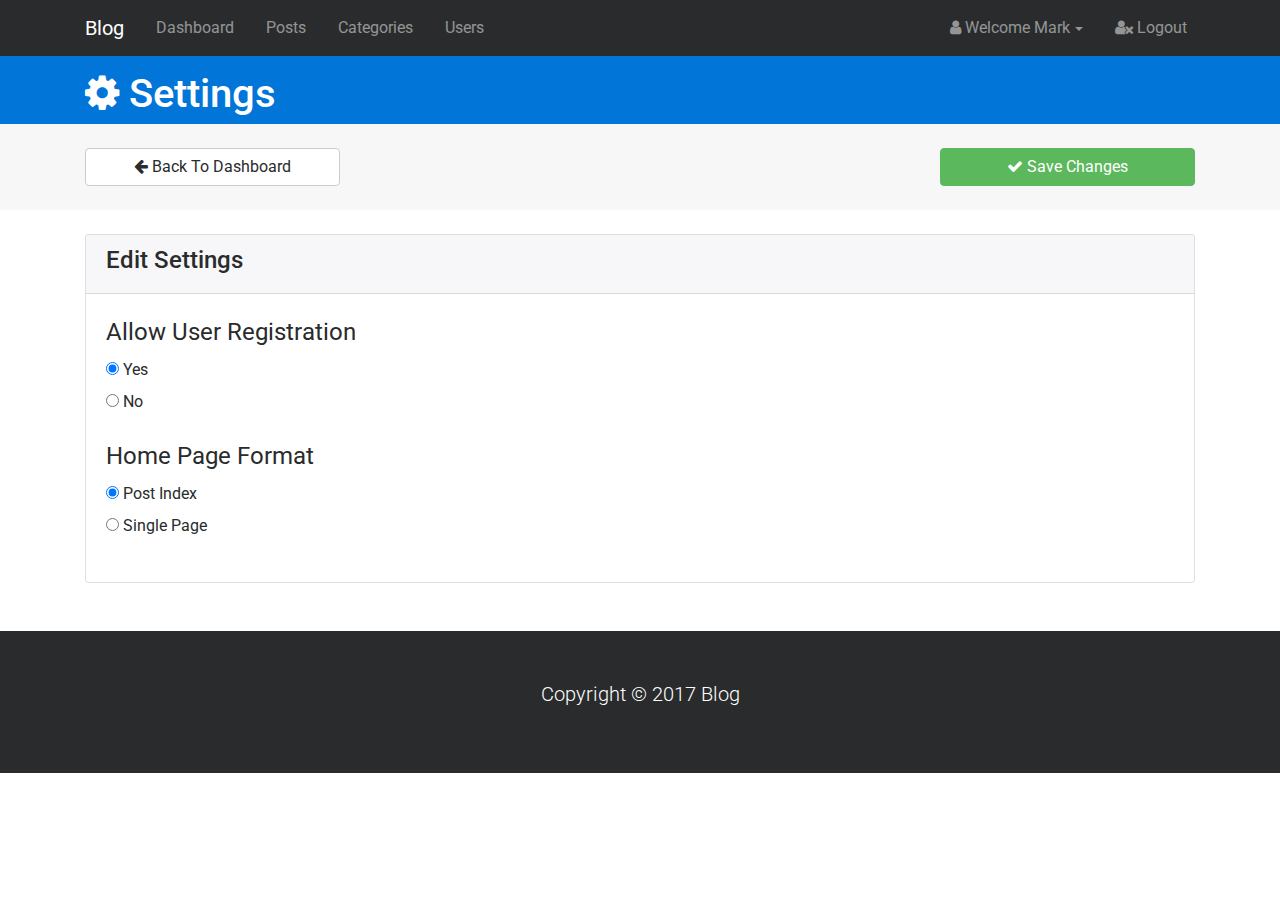
<file: settings.html>
<!DOCTYPE html>
<html lang="en">

  <head>

    <!-- Meta -->
    <meta charset="UTF-8">
    <meta name="viewport" content="width=device-width, initial-scale=1.0">
    <meta http-equiv="X-UA-Compatible" content="ie=edge">

    <!-- Site Title -->
    <title>Blog Admin Area</title>

    <!-- FontAwesome -->
    <link rel="stylesheet" href="css/font-awesome.min.css">

    <!-- Google Fonts -->
    <link href="https://fonts.googleapis.com/css?family=Roboto:300,300i,400,400i,700,700i" rel="stylesheet">

    <!-- Bootstrap CSS -->
    <link rel="stylesheet" href="css/bootstrap.css">

    <!-- Custom Style CSS -->
    <link rel="stylesheet" href="css/style.css">

    <!-- Responsive CSS -->
    <link rel="stylesheet" type="text/css" href="css/responsive.css">

  </head>

<body>

  <!-- Start Navigation bar -->
  <nav class="navbar navbar-toggleable-sm navbar-inverse bg-inverse">
    <div class="container">
      <button class="navbar-toggler navbar-toggler-right" data-toggle="collapse" data-target="#navbarNav">
        <span class="navbar-toggler-icon"></span>
      </button>
      <a href="index.html" class="navbar-brand mr-3">Blog</a>
      <div class="collapse navbar-collapse" id="navbarNav">
        <ul class="navbar-nav">
          <li class="nav-item px-2">
            <a href="index.html" class="nav-link">Dashboard</a>
          </li>
          <li class="nav-item px-2">
            <a href="posts.html" class="nav-link">Posts</a>
          </li>
          <li class="nav-item px-2">
            <a href="categories.html" class="nav-link">Categories</a>
          </li>
          <li class="nav-item px-2">
            <a href="users.html" class="nav-link">Users</a>
          </li>
        </ul>
        <ul class="navbar-nav ml-auto">
          <li class="nav-item dropdown mr-3">
            <a href="#" class="nav-link dropdown-toggle" data-toggle="dropdown"><i class="fa fa-user"></i> Welcome Mark</a>
            <div class="dropdown-menu">
              <a href="profile.html" class="dropdown-item">
                <i class="fa fa-user-circle"></i> Profile
              </a>
              <a href="settings.html" class="dropdown-item">
                <i class="fa fa-gear"></i> Settings
              </a>
            </div>
          </li>
          <li class="nav-item">
            <a href="login.html" class="nav-link">
              <i class="fa fa-user-times"></i> Logout
            </a>
          </li>
        </ul>
      </div>
    </div>
  </nav>
  <!-- End Navigation bar -->

  <!-- Start Header -->
  <header id="main-header" class="pt-3 bg-primary text-white">
    <div class="container">
      <div class="row">
        <div class="col-md-6">
          <h1><i class="fa fa-gear"></i> Settings</h1>
        </div>
      </div>
    </div>
  </header>
  <!-- End Header -->

  <!-- Start Action Buttons -->
  <section id="actions" class="py-4 mb-4 bg-faded">
    <div class="container">
      <div class="row">
        <div class="col-md-3 mr-auto">
          <a href="index.html" class="btn btn-secondary btn-block"><i class="fa fa-arrow-left"></i> Back To Dashboard</a>
        </div>
        <div class="col-md-3">
          <a href="index.html" class="btn btn-success btn-block"><i class="fa fa-check"></i> Save Changes</a>
        </div>
      </div>
    </div>
  </section>
  
  <!-- End Action Buttons -->

  <!-- Start Settings -->

  <section id="settings">
    <div class="container">
      <div class="row">
        <div class="col">
          <div class="card">
            <div class="card-header">
              <h4>Edit Settings</h4>
            </div>
            <div class="card-block">
              <form>
                <fieldset class="form-group">
                  <legend>Allow User Registration</legend>
                  <div class="form-check">
                    <label class="form-check-label">
                      <input type="radio" class="form-check-input" value="yes" checked> Yes
                    </label>
                  </div>
                  <div class="form-check">
                    <label class="form-check-label">
                      <input type="radio" class="form-check-input" value="no"> No
                    </label>
                  </div>
                </fieldset>
                <fieldset class="form-group">
                  <legend>Home Page Format</legend>
                  <div class="form-check">
                    <label class="form-check-label">
                      <input type="radio" class="form-check-input" value="post-index" checked> Post Index
                    </label>
                  </div>
                  <div class="form-check">
                    <label class="form-check-label">
                      <input type="radio" class="form-check-input" value="single-page"> Single Page
                    </label>
                  </div>
                </fieldset>
              </form>
            </div>
          </div>
        </div>
      </div>
    </div>
  </section>

  <!-- End Settings-->

  <!-- Start Footer -->

  <footer id="main-footer" class="bg-inverse text-white mt-5 p-5">
    <div class="container">
      <div class="row">
        <div class="col">
          <p class="lead text-center">Copyright &copy; 2017 Blog</p>
        </div>
      </div>
    </div>
  </footer>

  <!-- End Footer -->

  <script src="js/jquery.min.js"></script>
  <script src="js/tether.min.js"></script>
  <script src="js/bootstrap.min.js"></script>
  <script src="https://cdn.ckeditor.com/4.8.0/standard/ckeditor.js"></script>
  <script>
      CKEDITOR.replace('editor1');
  </script>
</body>
</html>
</file>
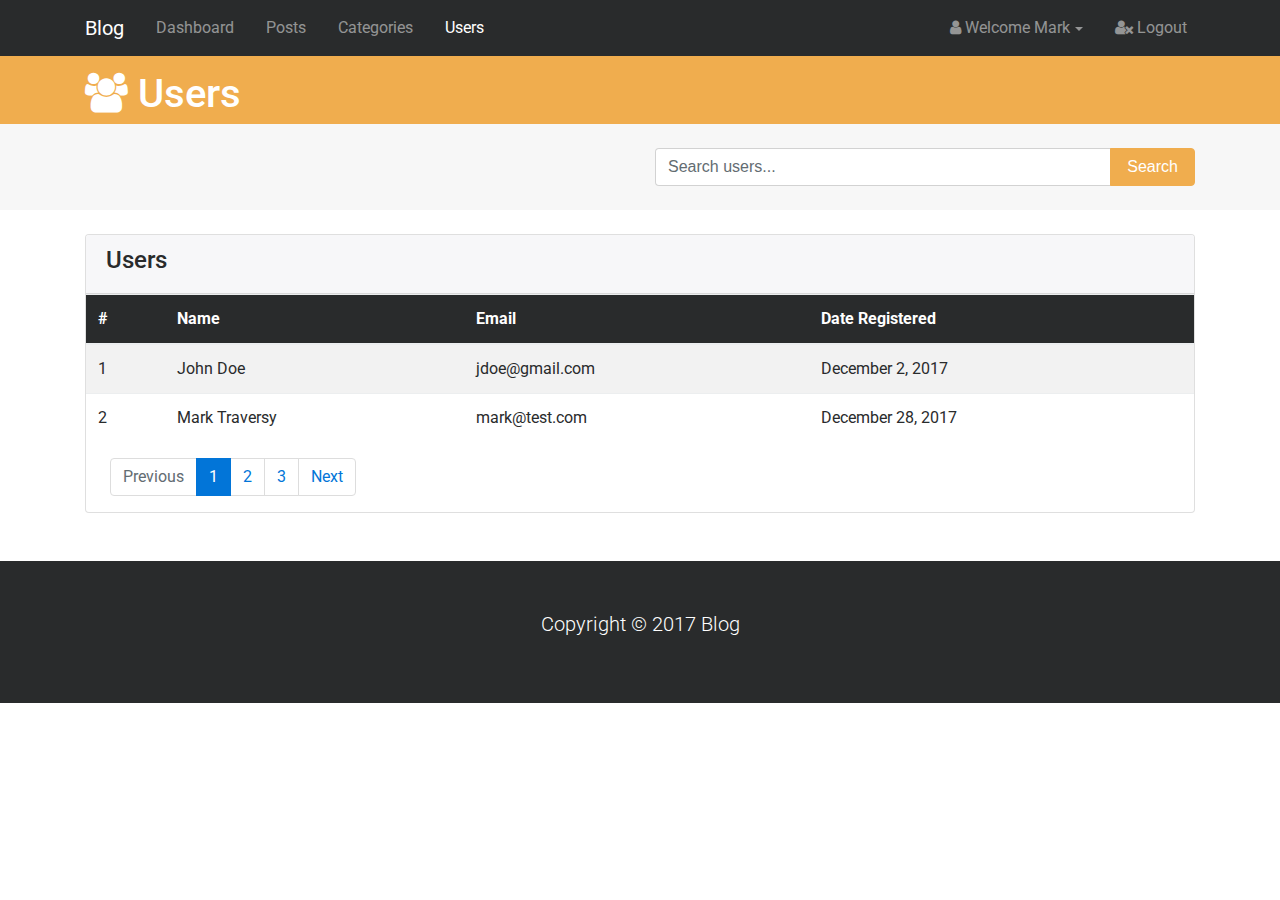
<file: users.html>
<!DOCTYPE html>
<html lang="en">

  <head>

    <!-- Meta -->
    <meta charset="UTF-8">
    <meta name="viewport" content="width=device-width, initial-scale=1.0">
    <meta http-equiv="X-UA-Compatible" content="ie=edge">

    <!-- Site Title -->
    <title>Blog Admin Area</title>

    <!-- FontAwesome -->
    <link rel="stylesheet" href="css/font-awesome.min.css">

    <!-- Google Fonts -->
    <link href="https://fonts.googleapis.com/css?family=Roboto:300,300i,400,400i,700,700i" rel="stylesheet">

    <!-- Bootstrap CSS -->
    <link rel="stylesheet" href="css/bootstrap.css">

    <!-- Custom Style CSS -->
    <link rel="stylesheet" href="css/style.css">

    <!-- Responsive CSS -->
    <link rel="stylesheet" type="text/css" href="css/responsive.css">

  </head>

<body>

  <!-- Start Navigation bar -->
  <nav class="navbar navbar-toggleable-sm navbar-inverse bg-inverse">
    <div class="container">
      <button class="navbar-toggler navbar-toggler-right" data-toggle="collapse" data-target="#navbarNav">
        <span class="navbar-toggler-icon"></span>
      </button>
      <a href="index.html" class="navbar-brand mr-3">Blog</a>
      <div class="collapse navbar-collapse" id="navbarNav">
        <ul class="navbar-nav">
          <li class="nav-item px-2">
            <a href="index.html" class="nav-link ">Dashboard</a>
          </li>
          <li class="nav-item px-2">
            <a href="posts.html" class="nav-link">Posts</a>
          </li>
          <li class="nav-item px-2">
            <a href="categories.html" class="nav-link">Categories</a>
          </li>
          <li class="nav-item px-2">
            <a href="users.html" class="nav-link active">Users</a>
          </li>
        </ul>
        <ul class="navbar-nav ml-auto">
          <li class="nav-item dropdown mr-3">
            <a href="#" class="nav-link dropdown-toggle" data-toggle="dropdown"><i class="fa fa-user"></i> Welcome Mark</a>
            <div class="dropdown-menu">
              <a href="profile.html" class="dropdown-item">
                <i class="fa fa-user-circle"></i> Profile
              </a>
              <a href="settings.html" class="dropdown-item">
                <i class="fa fa-gear"></i> Settings
              </a>
            </div>
          </li>
          <li class="nav-item">
            <a href="login.html" class="nav-link">
              <i class="fa fa-user-times"></i> Logout
            </a>
          </li>
        </ul>
      </div>
    </div>
  </nav>
  <!-- End Navigation bar -->

  <!-- Start Header -->
  <header id="main-header" class="pt-3 bg-warning text-white">
    <div class="container">
      <div class="row">
        <div class="col-md-6">
          <h1><i class="fa fa-users"></i> Users</h1>
        </div>
      </div>
    </div>
  </header>
  <!-- End Header -->

  <!-- Start Action Buttons -->
  <section id="actions" class="py-4 mb-4 bg-faded">
    <div class="container">
      <div class="row">
        <div class="col-md-6 offset-md-6">
          <div class="input-group">
            <input type="text" class="form-control" placeholder="Search users...">
            <span class="input-group-btn">
              <button class="btn btn-warning">Search</button>
            </span>
          </div>
        </div>
      </div>
    </div>
  </section>
  <!-- End Action Buttons -->

  <!-- Start Posts -->
  <section id="users">
    <div class="container">
      <div class="row">
        <div class="col">
          <div class="card">
            <div class="card-header">
              <h4>Users</h4>
            </div>
            <table class="table table-striped">
              <thead class="thead-inverse">
                <tr>
                  <th>#</th>
                  <th>Name</th>
                  <th>Email</th>
                  <th>Date Registered</th>
                </tr>
              </thead>
              <tbody>
                <tr>
                  <td scope="row">1</td>
                  <td>John Doe</td>
                  <td>jdoe@gmail.com</td>
                  <td>December 2, 2017</td>
                </tr>
                <tr>
                  <td scope="row">2</td>
                  <td>Mark Traversy</td>
                  <td>mark@test.com</td>
                  <td>December 28, 2017</td>
                </tr>
              </tbody>
            </table>
            <nav class="ml-4">
              <ul class="pagination">
                <li class="page-item disabled"><a href="#" class="page-link">Previous</a></li>
                <li class="page-item active"><a href="#" class="page-link">1</a></li>
                <li class="page-item"><a href="#" class="page-link">2</a></li>
                <li class="page-item"><a href="#" class="page-link">3</a></li>
                <li class="page-item"><a href="#" class="page-link">Next</a></li>
              </ul>
            </nav>
          </div>
        </div>
      </div>
    </div>
  </section>

  <!-- End Posts -->

  <!-- Start Footer -->

  <footer id="main-footer" class="bg-inverse text-white mt-5 p-5">
    <div class="container">
      <div class="row">
        <div class="col">
          <p class="lead text-center">Copyright &copy; 2017 Blog</p>
        </div>
      </div>
    </div>
  </footer>

  <!-- End Footer -->

  <script src="js/jquery.min.js"></script>
  <script src="js/tether.min.js"></script>
  <script src="js/bootstrap.min.js"></script>
  <script src="https://cdn.ckeditor.com/4.8.0/standard/ckeditor.js"></script>
  <script>
      CKEDITOR.replace('editor1');
  </script>
</body>
</html>
</file>
<file: css/style.css>
body {
	font-family: 'Roboto', sans-serif;
}
</file>
<file: css/responsive.css>
/*-----------------------------------------------------------------------------------*/
/*  Bootstrap Media Queries
/*-----------------------------------------------------------------------------------*/

/* Extra small devices (phones, less than 768px) */
@media (max-width: 767px) {
	/*Fixes overlap in navbar between brand and button*/
    .container {
        margin-left: 0;
        margin-right: 0;
    }
}
</file>
